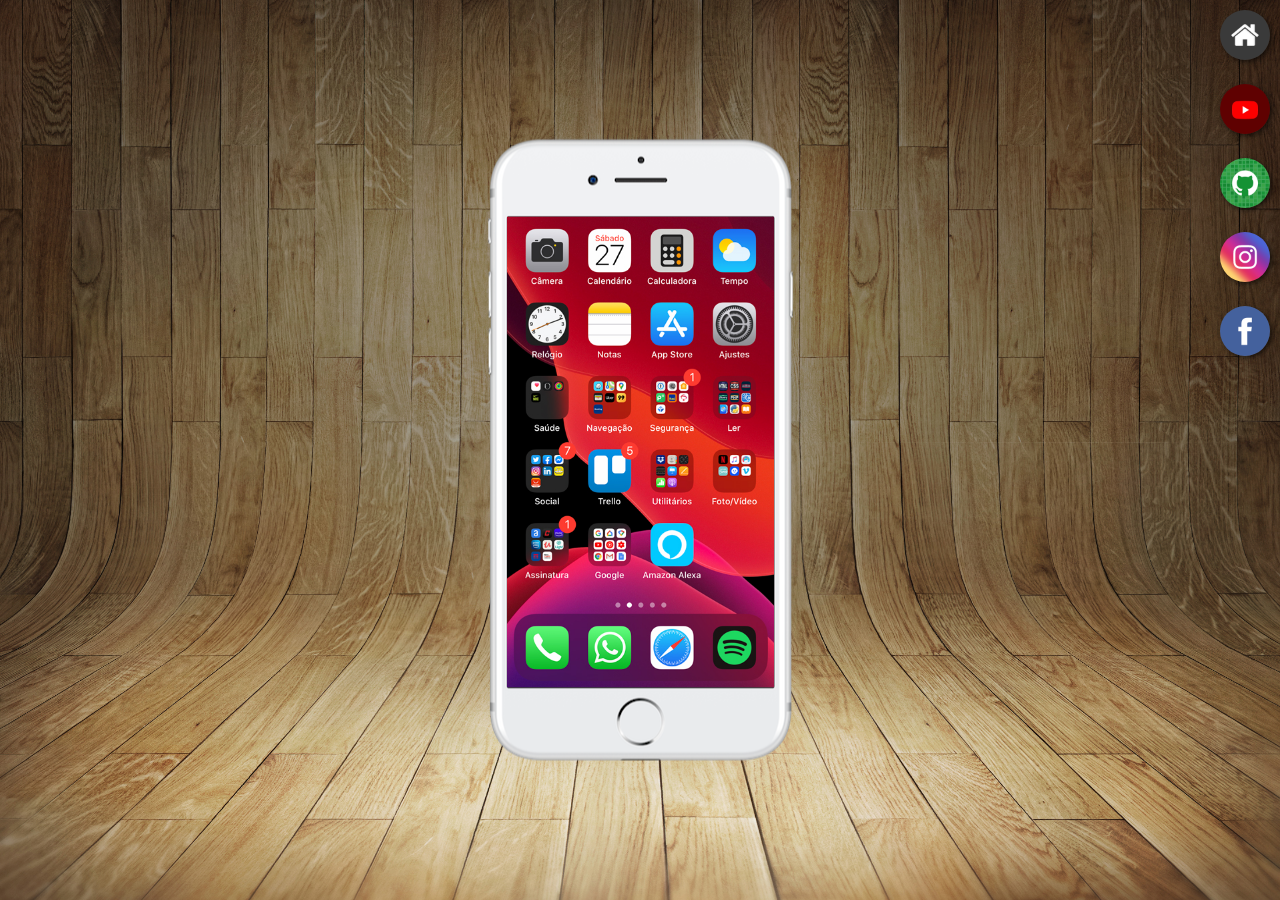
<file: index.html>
<!DOCTYPE html>
<html lang="pr-br">
<head>
    <meta charset="UTF-8">
    <meta name="viewport" content="width=device-width, initial-scale=1.0">
    <link rel="shortcut icon" href="favicon.ico" type="image/x-icon">
    <link rel="stylesheet" href="estilo/style.css">
    <title>Projeto Redes Sociais</title>
</head>
<body>
    <main>
        <section id="telefone">

            <iframe src="home.html" name="tela" id="tela" frameborder="0">
                Seu navegador não suporta iframes.
            </iframe>

        </section>

        <section id="redes-sociais">

            <a href="#" target="tela"><img src="imagens/logo-home.jpg" alt="Home"></a> <br>

            <a href="#" target="tela"><img src="imagens/logo-youtube.jpg" alt="Youtube"></a> <br>

            <a href="#" target="tela"><img src="imagens/logo-github.jpg" alt="Github"></a> <br>

            <a href="#" target="tela"><img src="imagens/logo-instagram.jpg" alt="Instagram"></a> <br>

            <a href="#" target="tela"><img src="imagens/logo-facebook.jpg" alt="Facebook"></a>

        </section>
    </main>
</body>
</html>
</file>
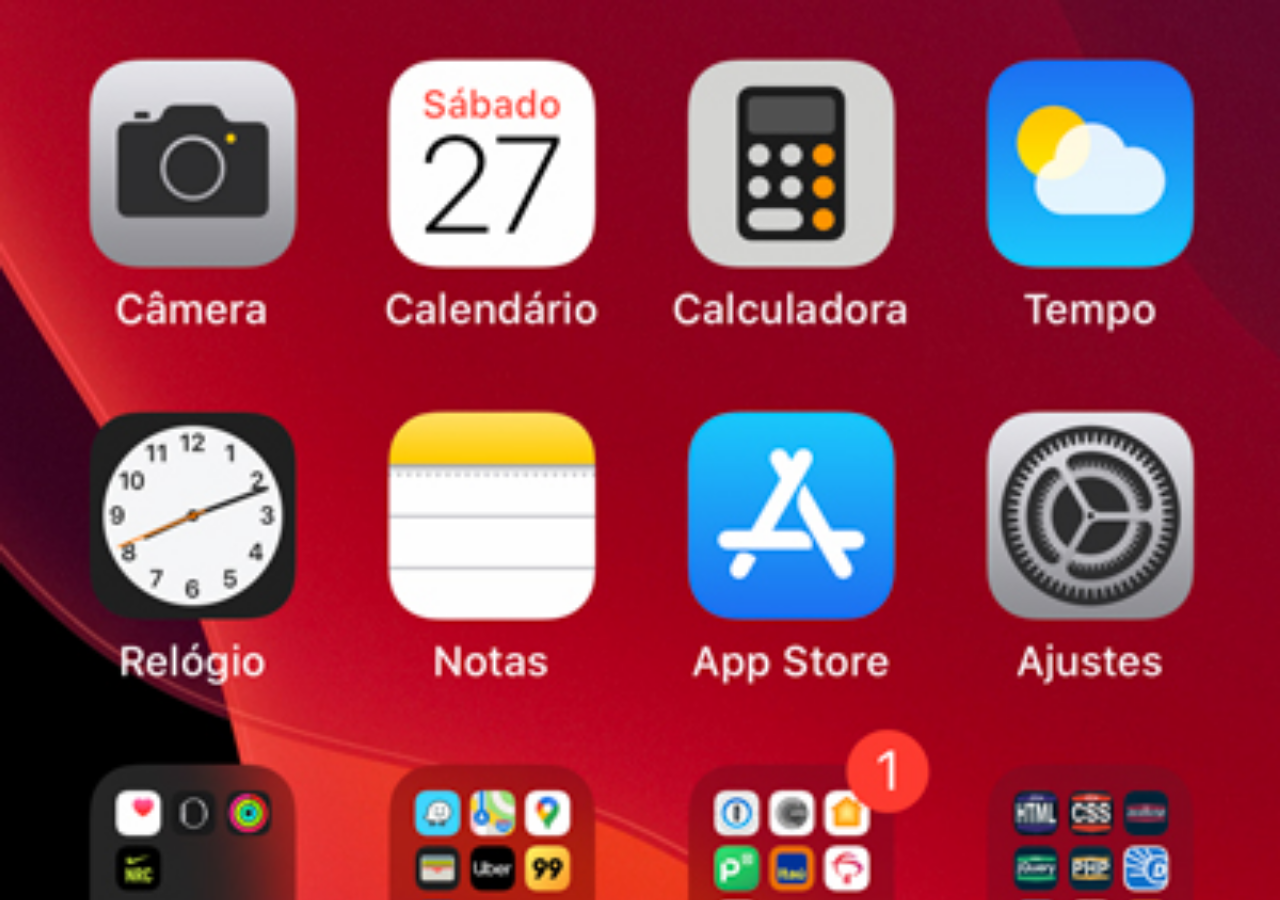
<file: home.html>
<!DOCTYPE html>
<html lang="pr-br">
<head>
    <meta charset="UTF-8">
    <meta name="viewport" content="width=device-width, initial-scale=1.0">
    <title>home</title>
    <style>
        *{
            margin: 0;
            padding: 0;
        }
        body {
            width: 100vw;
            height: 100vh;
            background: url('imagens/tela-home.jpg') no-repeat top center;
            background-size: cover;
        }
    </style>
</head>
<body>
    
</body>
</html>
</file>
<file: estilo/style.css>
@charset "UTF-8";

* {
    margin: 0px;
    padding: 0px;
    font-family: Arial, Helvetica, sans-serif;
}

html, body {
    height: 100vh;
    width: 100vw;
    background-color: rgb(0, 0, 0);
}
body {
    background: url('../imagens/fundo-madeira.jpg') no-repeat top center;
    background-size: cover;
    background-attachment: fixed;
}

main {
    position: relative;
    height: 100vh;
}

section#telefone {
    position: absolute;
    top: 50%;
    left: 50%;
    transform: translate(-50%, -50%);
    height: 627px;
    width: 310px;
    background: url('../imagens/frame-iphone.png') no-repeat;
}

iframe#tela {
    position: relative;
    top: 80px;
    left: 22px;
    
    height: 471px;
    width: 267px;
}

section#redes-sociais {
    text-align: right;
}

section#redes-sociais img {
    width: 50px;
    margin: 10px;
    border-radius: 50%;
    box-shadow: 2px 2px 5px rgba(0, 0, 0, 0.603);
    box-sizing: border-box;
}

section#redes-sociais img:hover {
    border: 2px solid white;
    transform: translate(-3px, -3px);
    transition: transform 0.3s;
    box-shadow: 5px 5px 10px rgba(0, 0, 0, 0.59);
    
}
</file>
